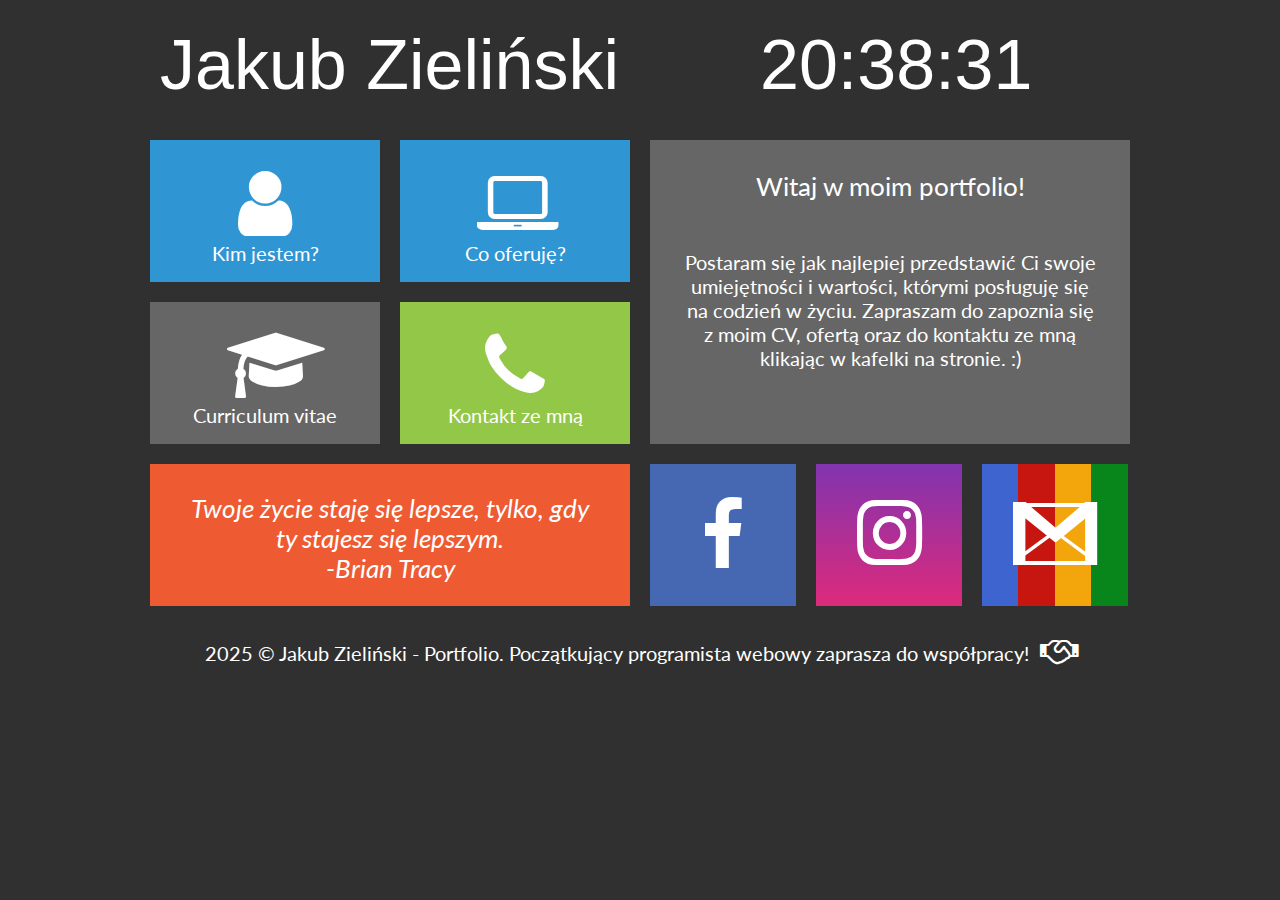
<file: index.html>
<!DOCTYPE html>
<html lang="pl">
<head>
    <meta charset="utf-8"/>
    <meta http-equiv="X-UA-Compatible" content="IE=edge,chrome=1" />
    <title>Jakub Zieliński - Portfolio</title>

    <meta name="description" content="Stworzę dla Ciebie wyjątkową stronę www! Zatrudnij programistę webowego: PHP, JavaScript, HTML, CSS, MySQL, WordPress, Joomla, Drupal."/>
    <meta name="keywords" content="zamów, stronę, tworzenie, www, programista, portfolio, php, Javascript, html, css, WordPress, Joomla, Drupal"/>

    <link rel="stylesheet" href="style.css" type="text/css"/>
    <link rel="stylesheet" href="css/fontello.css" type="text/css"/>
    <link href="https://fonts.googleapis.com/css2?family=Josefin+Slab:ital@1&family=Lato&display=swap" rel="stylesheet">

    <script src="timer.js"></script>


</head>


<body onload="odliczanie();">

    <div id="container">
        
        <div class="rectangle">
            <div id="logo"><a href="index.html" class="tilelinkhtml5">Jakub Zieliński</a></div>
            <div id="zegar">12:00:00</div>
            <div style="clear: both"></div>
        </div>

        <div class="square">
            <div class="tile1"> 
                <a href="kimjestem.html" class="tilelink"><i class="icon-user"></i><br/>Kim jestem?</a>
            </div>
            <a href="oferta.html" class="tilelinkhtml5">
                <div class="tile1">
                    <i class="icon-laptop"></i><br/>Co oferuję?
            </div>
            </a>
            <div style="clear:both"></div>

            <div class="tile2">
                <a href="cv.html" class="tilelink">
                    <i class="icon-graduation-cap"></i><br/>Curriculum vitae</a>
                </div>
            <div class="tile3">
                <a href="kontakt.html" class="tilelink">
                    <i class="icon-phone"></i><br/>Kontakt ze mną</a>
                </div>
            <div style="clear:both"></div>

            <div class="tile4">
                <i>Twoje życie staję się lepsze, tylko, gdy ty stajesz się lepszym.<br/> -Brian Tracy</i>
            </div>
        </div>
        <div class="square">
            <div class="tile5">
                <span class="big-text">Witaj w moim portfolio!</span><br/><br/><br/>
                Postaram się jak najlepiej przedstawić Ci swoje umiejętności i wartości, którymi posługuję się na codzień w życiu. Zapraszam do zapoznia się z moim CV, ofertą oraz do kontaktu ze mną klikając w kafelki na stronie. :)
            </div>
            <div class="fb">
                <a href="https://www.facebook.com/share/1DsL6nxudW/?mibextid=wwXIfr" target="_blank" class="sociallink"><i class="icon-facebook"></i></a>

            </div>
            <div class="ig">
                <a href="https://www.instagram.com/kuba_ziela/profilecard/?igsh=MXNybjl4d2dsMG9kbw==" target="_blank" class="sociallink"><i class="icon-instagram"></i></a>
            </div>
            <div class="gmail">
                <a href="mailto:kubaziela2478@gmail.com" target="_blank" class="sociallink"><i class="icon-gmail"></i></a>
            </div>

            <div style="clear:both"></div>
        </div>

        <div style="clear: both"></div>

        <div class="rectangle">2025 &copy; Jakub Zieliński - Portfolio. Początkujący programista webowy zaprasza do współpracy!
            <i class="icon-handshake-o"></i>
        </div>
    </div>

</body>
<script>
    window.onerror = function(message, source, lineno, colno, error) {
        console.error(`Error: ${message} at ${source}:${lineno}:${colno}`, error);
    };
</script>
</html>
</file>
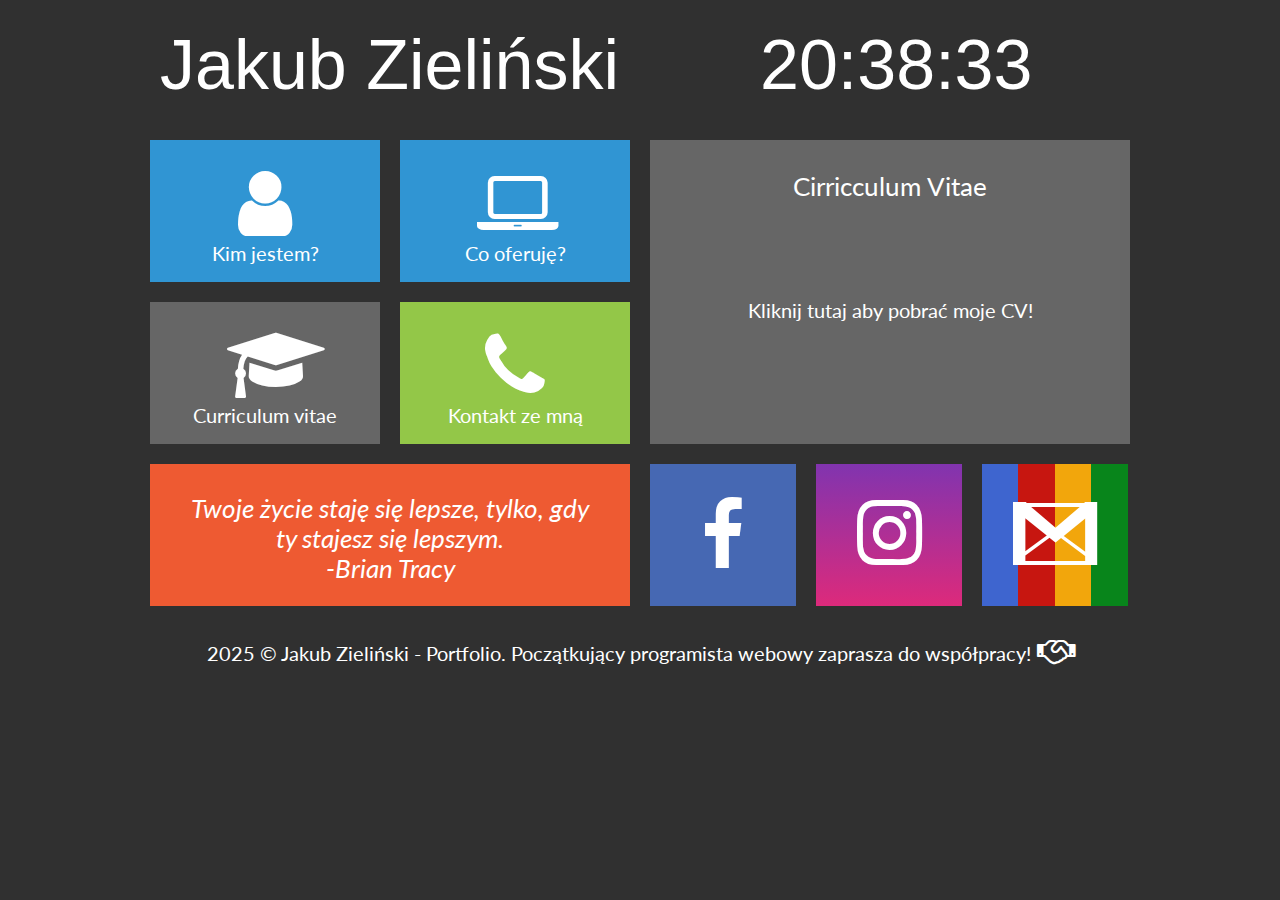
<file: cv.html>
<!DOCTYPE html>
<html lang="pl">
<head>
    <meta charset="utf-8"/>
    <meta http-equiv="X-UA-Compatible" content="IE=edge,chrome=1" />
    <title>Jakub Zieliński - Portfolio</title>

    <meta name="description" content="Stworzę dla Ciebie wyjątkową stronę www! Zatrudnij programistę webowego: PHP, JavaScript, HTML, CSS, MySQL, WordPress, Joomla, Drupal."/>
    <meta name="keywords" content="zamów, stronę, tworzenie, www, programista, portfolio, php, Javascript, html, css, WordPress, Joomla, Drupal"/>

    <link rel="stylesheet" href="style.css" type="text/css"/>
    <link rel="stylesheet" href="css/fontello.css" type="text/css"/>
    <link href="https://fonts.googleapis.com/css2?family=Josefin+Slab:ital@1&family=Lato&display=swap" rel="stylesheet">

    <script src="timer.js"></script>


</head>


<body onload="odliczanie();">
    <div id="container">
        
        <div class="rectangle">
            <div id="logo"><a href="index.html" class="tilelinkhtml5">Jakub Zieliński</a></div>
            <div id="zegar">12:00:00</div>
            <div style="clear: both"></div>
        </div>

        <div class="square">
            <div class="tile1"> 
                <a href="kimjestem.html" class="tilelink"><i class="icon-user"></i><br/>Kim jestem?</a>
            </div>
            <a href="oferta.html" class="tilelinkhtml5">
                <div class="tile1">
                    <i class="icon-laptop"></i><br/>Co oferuję?
            </div>
            </a>
            <div style="clear:both"></div>

            <div class="tile2">
                <a href="cv.html" class="tilelink">
                    <i class="icon-graduation-cap"></i><br/>Curriculum vitae</a>
                </div>
            <div class="tile3">
                <a href="kontakt.html" class="tilelink">
                    <i class="icon-phone"></i><br/>Kontakt ze mną</a>
                </div>
            <div style="clear:both"></div>

            <div class="tile4">
                <i>Twoje życie staję się lepsze, tylko, gdy ty stajesz się lepszym.<br/> -Brian Tracy</i>
            </div>
        </div>
        <div class="square">
            <div class="tile5">
                <span class="big-text">Cirricculum Vitae</span><br/><br/><br/><br/><br/>
                <a href="https://drive.google.com/file/d/1Uzl9v4x31Tk_HRSF2iTalqo8GN-tl9XK/view?usp=drivesdk" class="tilelinkhtml5" target="_blank">Kliknij tutaj aby pobrać moje CV!</a>
            </div>
            <div class="fb">
                <a href="https://www.facebook.com/share/1DsL6nxudW/?mibextid=wwXIfr" target="_blank" class="sociallink"><i class="icon-facebook"></i></a>

            </div>
            <div class="ig">
                <a href="https://www.instagram.com/kuba_ziela/profilecard/?igsh=MXNybjl4d2dsMG9kbw==" target="_blank" class="sociallink"><i class="icon-instagram"></i></a>
            </div>
            <div class="gmail">
                <a href="mailto:kubaziela2478@gmail.com" target="_blank" class="sociallink"><i class="icon-gmail"></i></a>
            </div>
            <div style="clear:both"></div>
        </div>
        <div style="clear:both"></div>
        <div class="rectangle">2025 &copy; Jakub Zieliński - Portfolio. Początkujący programista webowy zaprasza do współpracy!<i class="icon-handshake-o"></i></div>
        
    </div>

</body>
<script>
    window.onerror = function(message, source, lineno, colno, error) {
        console.error(`Error: ${message} at ${source}:${lineno}:${colno}`, error);
    };
</script>
</html>
</file>
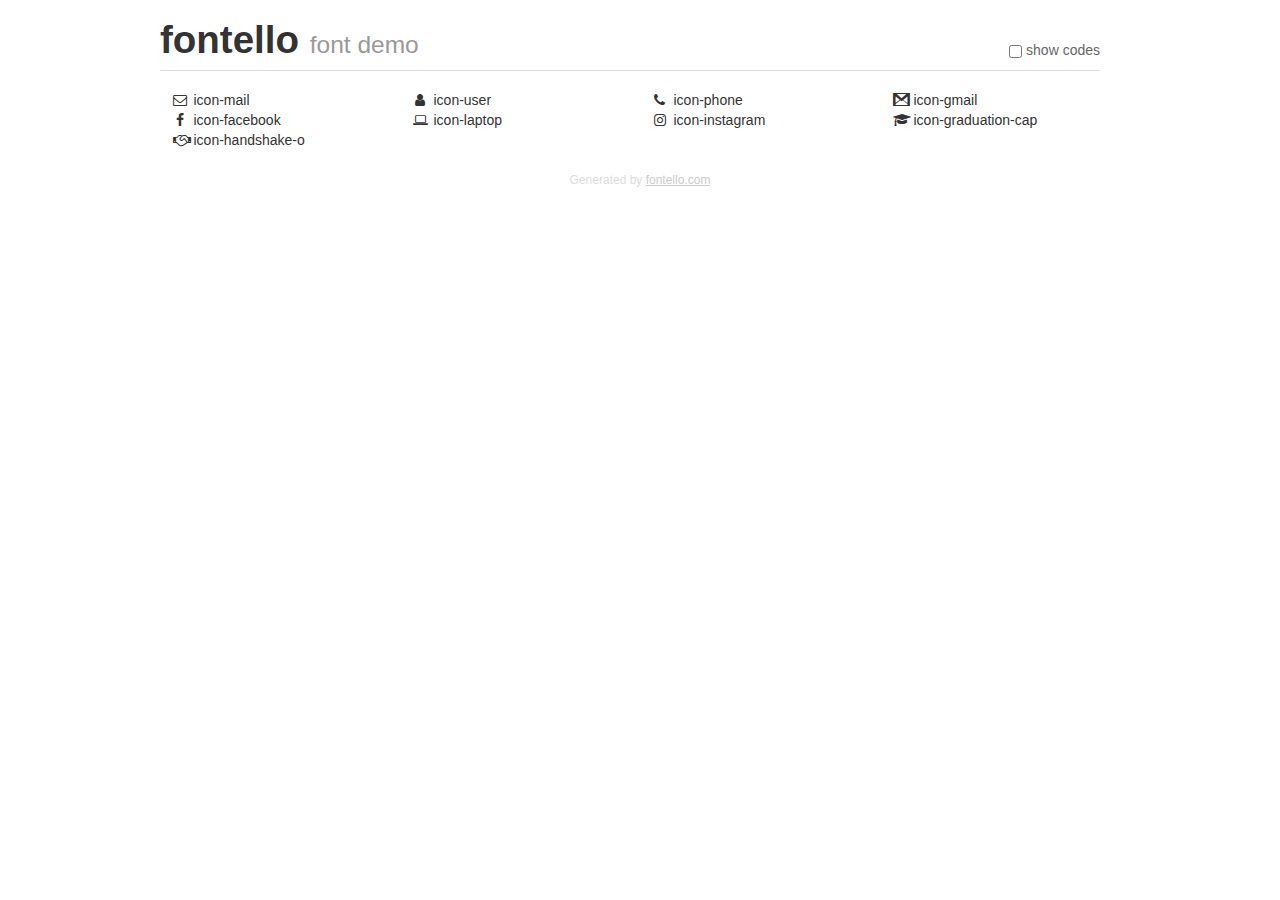
<file: demo.html>
<!DOCTYPE html>
<html>
  <head>
  <!--[if lt IE 9]><script language="javascript" type="text/javascript" src="//html5shim.googlecode.com/svn/trunk/html5.js"></script><![endif]-->
  <meta charset="UTF-8">
  <style>
    html {
      font-size: 100%;
      -webkit-text-size-adjust: 100%;
      -ms-text-size-adjust: 100%;
    }
    a:focus {
      outline: thin dotted #333;
      outline: 5px auto -webkit-focus-ring-color;
      outline-offset: -2px;
    }
    a:hover,
    a:active {
      outline: 0;
    }
    input {
      margin: 0;
      font-size: 100%;
      vertical-align: middle;
      *overflow: visible;
      line-height: normal;
    }
    input::-moz-focus-inner {
      padding: 0;
      border: 0;
    }
    body {
      margin: 0;
      font-family: "Helvetica Neue", Helvetica, Arial, sans-serif;
      font-size: 14px;
      line-height: 20px;
      color: #333;
      background-color: #fff;
    }
    a {
      color: #08c;
      text-decoration: none;
    }
    a:hover {
      color: #005580;
      text-decoration: underline;
    }
    .row {
      margin-left: -20px;
      *zoom: 1;
    }
    .row:before,
    .row:after {
      display: table;
      content: "";
      line-height: 0;
    }
    .row:after {
      clear: both;
    }
    .span3 {
      float: left;
      min-height: 1px;
      margin-left: 20px;
      width: 220px;
    }
    .container {
      width: 940px;
      margin-right: auto;
      margin-left: auto;
      *zoom: 1;
    }
    .container:before,
    .container:after {
      display: table;
      content: "";
      line-height: 0;
    }
    .container:after {
      clear: both;
    }
    small {
      font-size: 85%;
    }
    h1 {
      margin: 10px 0;
      font-family: inherit;
      font-weight: bold;
      line-height: 20px;
      color: inherit;
      text-rendering: optimizelegibility;
      line-height: 40px;
      font-size: 38.5px;
    }
    h1 small {
      font-weight: normal;
      line-height: 1;
      color: #999;
      font-size: 24.5px;
    }

    body {
      margin-top: 90px;
    }
    .header {
      position: fixed;
      top: 0;
      left: 50%;
      margin-left: -480px;
      background-color: #fff;
      border-bottom: 1px solid #ddd;
      padding-top: 10px;
      z-index: 10;
    }
    .footer {
      color: #ddd;
      font-size: 12px;
      text-align: center;
      margin-top: 20px;
    }
    .footer a {
      color: #ccc;
      text-decoration: underline;
    }
    .the-icons {
      font-size: 14px;
      line-height: 24px;
    }
    .switch {
      position: absolute;
      right: 0;
      bottom: 10px;
      color: #666;
    }
    .switch input {
      margin-right: 0.3em;
    }
    .codesOn .i-name {
      display: none;
    }
    .codesOn .i-code {
      display: inline;
    }
    .i-code {
      display: none;
    }
    @font-face {
      font-family: 'fontello';
      src: url('./font/fontello.eot?98303801');
      src: url('./font/fontello.eot?98303801#iefix') format('embedded-opentype'),
           url('./font/fontello.woff?98303801') format('woff'),
           url('./font/fontello.ttf?98303801') format('truetype'),
           url('./font/fontello.svg?98303801#fontello') format('svg');
      font-weight: normal;
      font-style: normal;
    }
    .demo-icon {
      font-family: "fontello";
      font-style: normal;
      font-weight: normal;
      speak: never;
     
      display: inline-block;
      text-decoration: inherit;
      width: 1em;
      margin-right: .2em;
      text-align: center;
      /* opacity: .8; */
     
      /* For safety - reset parent styles, that can break glyph codes*/
      font-variant: normal;
      text-transform: none;
     
      /* fix buttons height, for twitter bootstrap */
      line-height: 1em;
     
      /* Animation center compensation - margins should be symmetric */
      /* remove if not needed */
      margin-left: .2em;
     
      /* You can be more comfortable with increased icons size */
      /* font-size: 120%; */
     
      /* Font smoothing. That was taken from TWBS */
      -webkit-font-smoothing: antialiased;
      -moz-osx-font-smoothing: grayscale;
     
      /* Uncomment for 3D effect */
      /* text-shadow: 1px 1px 1px rgba(127, 127, 127, 0.3); */
    }
    </style>
    <link rel="stylesheet" href="css/animation.css"><!--[if IE 7]><link rel="stylesheet" href="css/" + font.fontname + "-ie7.css"><![endif]-->
    <script>
      function toggleCodes(on) {
        var obj = document.getElementById('icons');
      
        if (on) {
          obj.className += ' codesOn';
        } else {
          obj.className = obj.className.replace(' codesOn', '');
        }
      }
    </script>
  </head>
  <body>
    <div class="container header">
      <h1>fontello <small>font demo</small></h1>
      <label class="switch">
        <input type="checkbox" onclick="toggleCodes(this.checked)">show codes
      </label>
    </div>
    <div class="container" id="icons">
      <div class="row">
        <div class="span3" title="Code: 0xe800">
          <i class="demo-icon icon-mail">&#xe800;</i> <span class="i-name">icon-mail</span><span class="i-code">0xe800</span>
        </div>
        <div class="span3" title="Code: 0xe801">
          <i class="demo-icon icon-user">&#xe801;</i> <span class="i-name">icon-user</span><span class="i-code">0xe801</span>
        </div>
        <div class="span3" title="Code: 0xe802">
          <i class="demo-icon icon-phone">&#xe802;</i> <span class="i-name">icon-phone</span><span class="i-code">0xe802</span>
        </div>
        <div class="span3" title="Code: 0xe803">
          <i class="demo-icon icon-gmail">&#xe803;</i> <span class="i-name">icon-gmail</span><span class="i-code">0xe803</span>
        </div>
      </div>
      <div class="row">
        <div class="span3" title="Code: 0xf09a">
          <i class="demo-icon icon-facebook">&#xf09a;</i> <span class="i-name">icon-facebook</span><span class="i-code">0xf09a</span>
        </div>
        <div class="span3" title="Code: 0xf109">
          <i class="demo-icon icon-laptop">&#xf109;</i> <span class="i-name">icon-laptop</span><span class="i-code">0xf109</span>
        </div>
        <div class="span3" title="Code: 0xf16d">
          <i class="demo-icon icon-instagram">&#xf16d;</i> <span class="i-name">icon-instagram</span><span class="i-code">0xf16d</span>
        </div>
        <div class="span3" title="Code: 0xf19d">
          <i class="demo-icon icon-graduation-cap">&#xf19d;</i> <span class="i-name">icon-graduation-cap</span><span class="i-code">0xf19d</span>
        </div>
      </div>
      <div class="row">
        <div class="span3" title="Code: 0xf2b5">
          <i class="demo-icon icon-handshake-o">&#xf2b5;</i> <span class="i-name">icon-handshake-o</span><span class="i-code">0xf2b5</span>
        </div>
      </div>
    </div>
    <div class="container footer">Generated by <a href="https://fontello.com">fontello.com</a></div>
  </body>
</html>
</file>
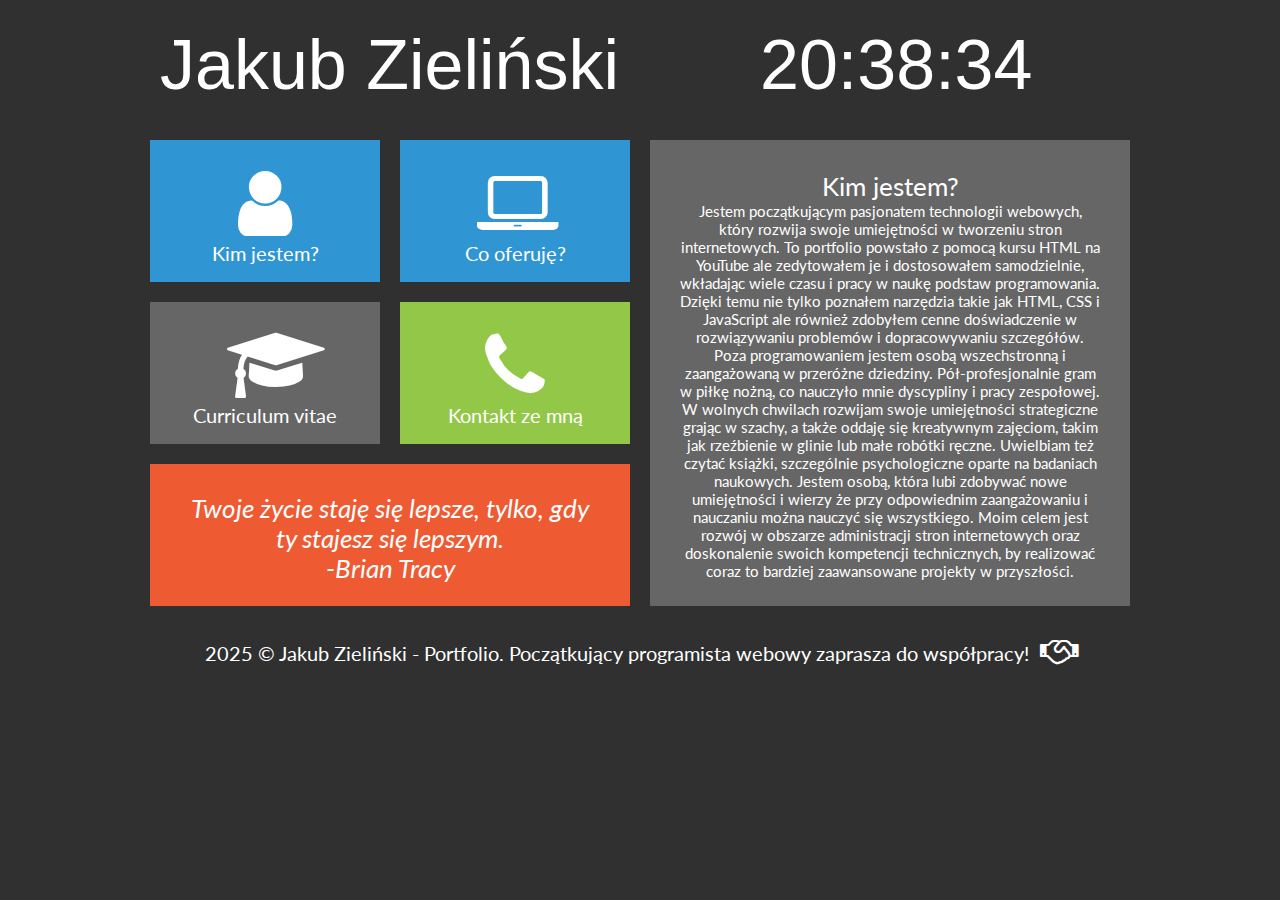
<file: kimjestem.html>
<!DOCTYPE html>
<html lang="pl">
<head>
    <meta charset="utf-8"/>
    <meta http-equiv="X-UA-Compatible" content="IE=edge,chrome=1" />
    <title>Jakub Zieliński - Portfolio</title>

    <meta name="description" content="Stworzę dla Ciebie wyjątkową stronę www! Zatrudnij programistę webowego: PHP, JavaScript, HTML, CSS, MySQL, WordPress, Joomla, Drupal."/>
    <meta name="keywords" content="zamów, stronę, tworzenie, www, programista, portfolio, php, Javascript, html, css, WordPress, Joomla, Drupal"/>

    <link rel="stylesheet" href="style.css" type="text/css"/>
    <link rel="stylesheet" href="css/fontello.css" type="text/css"/>
    <link href="https://fonts.googleapis.com/css2?family=Josefin+Slab:ital@1&family=Lato&display=swap" rel="stylesheet">

    <script src="timer.js"></script>

    <style>
        .tile5 {
            height: 406px;
            font-size: 15px;
        }
    </style>


</head>


<body onload="odliczanie();">
    <div id="container">
        
        <div class="rectangle">
            <div id="logo"><a href="index.html" class="tilelinkhtml5">Jakub Zieliński</a></div>
            <div id="zegar">12:00:00</div>
            <div style="clear: both"></div>
        </div>

        <div class="square">
            <div class="tile1"> 
                <a href="kimjestem.html" class="tilelink"><i class="icon-user"></i><br/>Kim jestem?</a>
            </div>
            <a href="oferta.html" class="tilelinkhtml5">
                <div class="tile1">
                    <i class="icon-laptop"></i><br/>Co oferuję?
            </div>
            </a>
            <div style="clear:both"></div>

            <div class="tile2">
                <a href="cv.html" class="tilelink">
                    <i class="icon-graduation-cap"></i><br/>Curriculum vitae</a>
                </div>
            <div class="tile3">
                <a href="kontakt.html" class="tilelink">
                    <i class="icon-phone"></i><br/>Kontakt ze mną</a>
                </div>
            <div style="clear:both"></div>

            <div class="tile4">
                <i>Twoje życie staję się lepsze, tylko, gdy ty stajesz się lepszym.<br/> -Brian Tracy</i>
            </div>
        </div>
        <div class="square">
            <div class="tile5" style="text-align: center;">
                <span class="big-text">Kim jestem?</span><br/>
                Jestem początkującym pasjonatem technologii webowych, który rozwija swoje umiejętności w tworzeniu  stron internetowych. To portfolio powstało z pomocą kursu HTML na YouTube ale zedytowałem je i dostosowałem samodzielnie, wkładając wiele czasu i pracy w naukę podstaw programowania. Dzięki temu nie tylko poznałem narzędzia takie jak HTML, CSS i JavaScript ale również zdobyłem cenne doświadczenie w rozwiązywaniu problemów i dopracowywaniu szczegółów.

                Poza programowaniem jestem osobą wszechstronną i zaangażowaną w przeróżne dziedziny.  Pół-profesjonalnie gram w piłkę nożną, co nauczyło mnie dyscypliny i pracy zespołowej. W wolnych chwilach rozwijam swoje umiejętności strategiczne grając w szachy, a także oddaję się kreatywnym zajęciom, takim jak rzeźbienie w glinie lub małe robótki ręczne. Uwielbiam też czytać książki, szczególnie psychologiczne oparte na badaniach naukowych.

                Jestem osobą, która lubi zdobywać nowe umiejętności i wierzy że przy odpowiednim zaangażowaniu i nauczaniu można nauczyć się wszystkiego. Moim celem jest rozwój w obszarze administracji stron internetowych oraz doskonalenie swoich kompetencji technicznych, by realizować coraz to bardziej zaawansowane projekty w przyszłości.
            </div>
            <div style="clear:both"></div>
        </div>

        <div style="clear: both"></div>

        <div class="rectangle">2025 &copy; Jakub Zieliński - Portfolio. Początkujący programista webowy zaprasza do współpracy! <i class="icon-handshake-o"></i></div>
        </div>
    </div>

</body>
<script>
    window.onerror = function(message, source, lineno, colno, error) {
        console.error(`Error: ${message} at ${source}:${lineno}:${colno}`, error);
    };
</script>
</html>
</file>
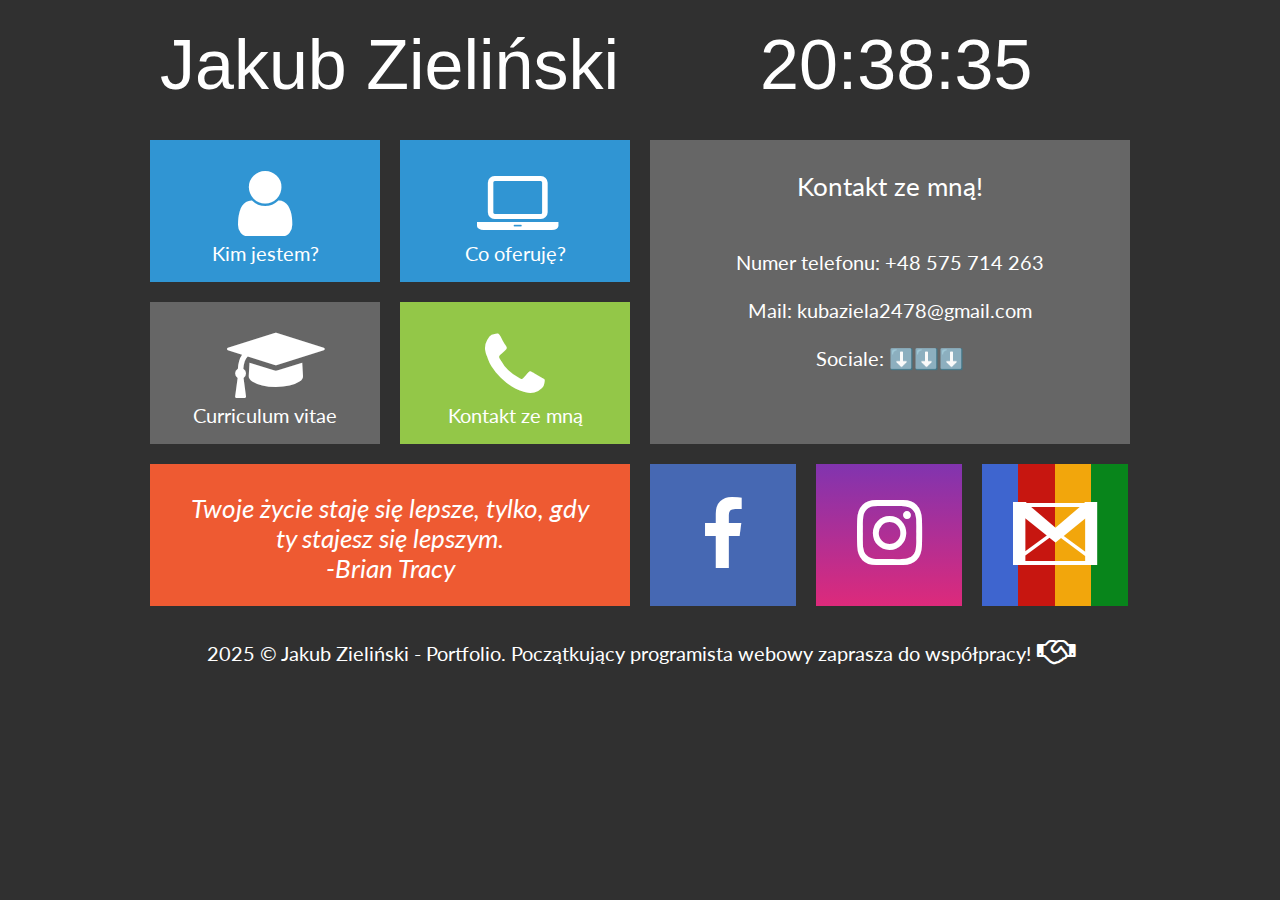
<file: kontakt.html>
<!DOCTYPE html>
<html lang="pl">
<head>
    <meta charset="utf-8"/>
    <meta http-equiv="X-UA-Compatible" content="IE=edge,chrome=1" />
    <title>Jakub Zieliński - Portfolio</title>

    <meta name="description" content="Stworzę dla Ciebie wyjątkową stronę www! Zatrudnij programistę webowego: PHP, JavaScript, HTML, CSS, MySQL, WordPress, Joomla, Drupal."/>
    <meta name="keywords" content="zamów, stronę, tworzenie, www, programista, portfolio, php, Javascript, html, css, WordPress, Joomla, Drupal"/>

    <link rel="stylesheet" href="style.css" type="text/css"/>
    <link rel="stylesheet" href="css/fontello.css" type="text/css"/>
    <link href="https://fonts.googleapis.com/css2?family=Josefin+Slab:ital@1&family=Lato&display=swap" rel="stylesheet">

    <script src="timer.js"></script>


</head>


<body onload="odliczanie();">

    <div id="container">
        
        <div class="rectangle">
            <div id="logo"><a href="index.html" class="tilelinkhtml5">Jakub Zieliński</a></div>
            <div id="zegar">12:00:00</div>
            <div style="clear: both"></div>
        </div>

        <div class="square">
            <div class="tile1"> 
                <a href="kimjestem.html" class="tilelink"><i class="icon-user"></i><br/>Kim jestem?</a>
            </div>
            <a href="oferta.html" class="tilelinkhtml5">
                <div class="tile1">
                    <i class="icon-laptop"></i><br/>Co oferuję?
            </div>
            </a>
            <div style="clear:both"></div>

            <div class="tile2">
                <a href="cv.html" class="tilelink">
                    <i class="icon-graduation-cap"></i><br/>Curriculum vitae</a>
                </div>
            <div class="tile3">
                <a href="kontakt.html" class="tilelink">
                    <i class="icon-phone"></i><br/>Kontakt ze mną</a>
                </div>
            <div style="clear:both"></div>

            <div class="tile4">
                <i>Twoje życie staję się lepsze, tylko, gdy ty stajesz się lepszym.<br/> -Brian Tracy</i>
            </div>
        </div>
        <div class="square">
            <div class="tile5">
                <span class="big-text">Kontakt ze mną!</span><br/><br/><br/>
                Numer telefonu: +48 575 714 263<br/><br/>
                Mail: kubaziela2478@gmail.com<br/><br/>
                Sociale: ⬇️⬇️⬇️

            </div>
            <div class="fb">
                <a href="https://www.facebook.com/share/1DsL6nxudW/?mibextid=wwXIfr" target="_blank" class="sociallink"><i class="icon-facebook"></i></a>

            </div>
            <div class="ig">
                <a href="https://www.instagram.com/kuba_ziela/profilecard/?igsh=MXNybjl4d2dsMG9kbw==" target="_blank" class="sociallink"><i class="icon-instagram"></i></a>
            </div>
            <div class="gmail">
                <a href="mailto:kubaziela2478@gmail.com" target="_blank" class="sociallink"><i class="icon-gmail"></i></a>
            </div>

            <div style="clear:both"></div>
        </div>

        <div style="clear: both"></div>

        <div class="rectangle">2025 &copy; Jakub Zieliński - Portfolio. Początkujący programista webowy zaprasza do współpracy!<i class="icon-handshake-o"></i> <i class="icon-mail-alt"></i></div>
        </div>

    </div>

</body>
<script>
    window.onerror = function(message, source, lineno, colno, error) {
        console.error(`Error: ${message} at ${source}:${lineno}:${colno}`, error);
    };
</script>
</html>
</file>
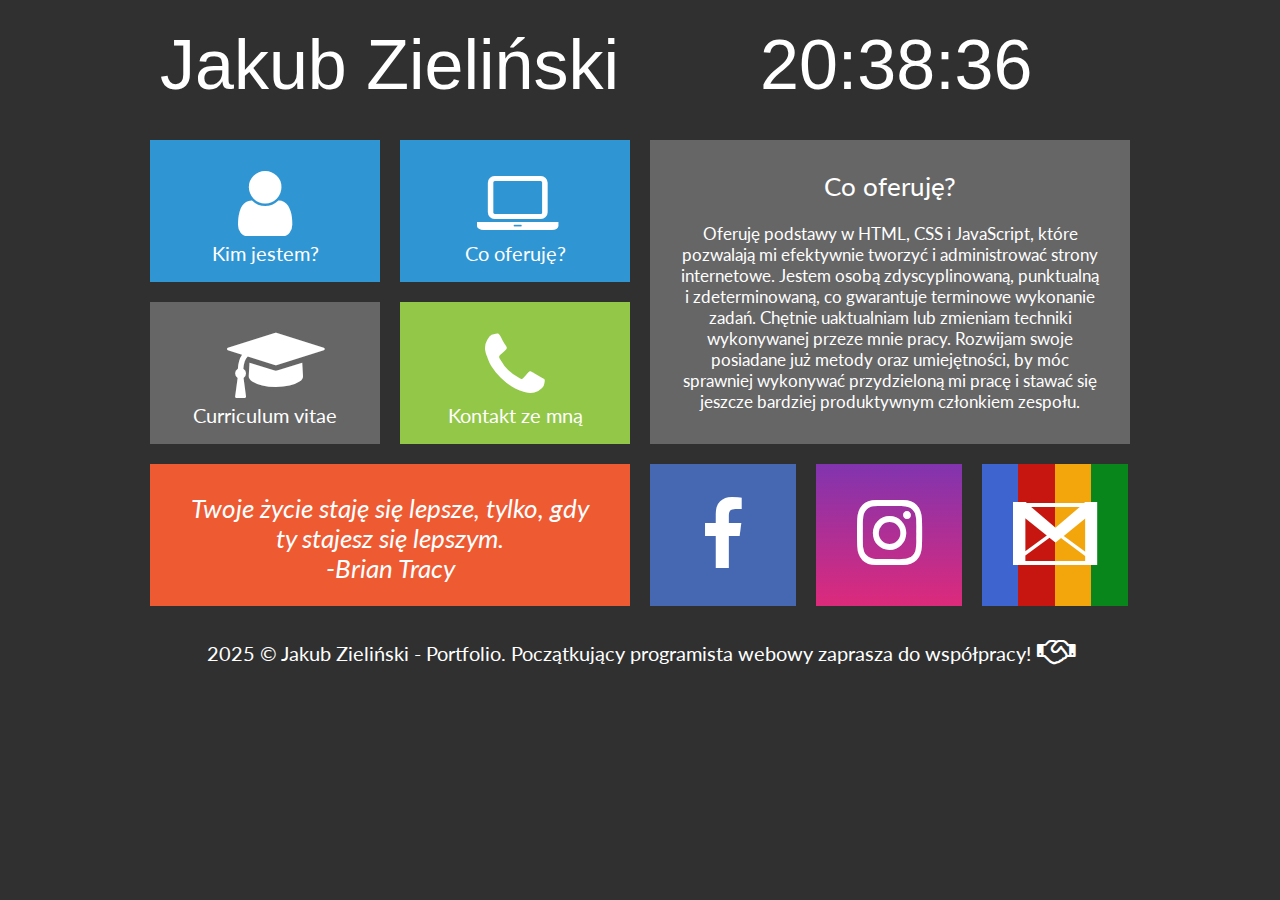
<file: oferta.html>
<!DOCTYPE html>
<html lang="pl">
<head>
    <meta charset="utf-8"/>
    <meta http-equiv="X-UA-Compatible" content="IE=edge,chrome=1" />
    <title>Jakub Zieliński - Portfolio</title>

    <meta name="description" content="Stworzę dla Ciebie wyjątkową stronę www! Zatrudnij programistę webowego: PHP, JavaScript, HTML, CSS, MySQL, WordPress, Joomla, Drupal."/>
    <meta name="keywords" content="zamów, stronę, tworzenie, www, programista, portfolio, php, Javascript, html, css, WordPress, Joomla, Drupal"/>

    <link rel="stylesheet" href="style.css" type="text/css"/>
    <link rel="stylesheet" href="css/fontello.css" type="text/css"/>
    <link href="https://fonts.googleapis.com/css2?family=Josefin+Slab:ital@1&family=Lato&display=swap" rel="stylesheet">

    <script src="timer.js"></script>

    <style>
        .tile5 {
            font-size: 17px;;
        }
    </style>


</head>


<body onload="odliczanie();">
    <div id="container">
        
        <div class="rectangle">
            <div id="logo"><a href="index.html" class="tilelinkhtml5">Jakub Zieliński</a></div>
            <div id="zegar">12:00:00</div>
            <div style="clear: both"></div>
        </div>

        <div class="square">
            <div class="tile1"> 
                <a href="kimjestem.html" class="tilelink"><i class="icon-user"></i><br/>Kim jestem?</a>
            </div>
            <a href="oferta.html" class="tilelinkhtml5">
                <div class="tile1">
                    <i class="icon-laptop"></i><br/>Co oferuję?
                </div>
            </a>
            <div style="clear:both"></div>

            <div class="tile2">
                <a href="cv.html" class="tilelink">
                    <i class="icon-graduation-cap"></i><br/>Curriculum vitae</a>
                </div>
            <div class="tile3">
                <a href="kontakt.html" class="tilelink">
                    <i class="icon-phone"></i><br/>Kontakt ze mną</a>
                </div>
            <div style="clear:both"></div>

            <div class="tile4">
                <i>Twoje życie staję się lepsze, tylko, gdy ty stajesz się lepszym.<br/> -Brian Tracy</i>
            </div>
        </div>
        <div class="square">
            <div class="tile5">
               <span class="big-text">Co oferuję?</span><br/><br/>
               Oferuję podstawy w HTML, CSS i JavaScript, które pozwalają mi efektywnie tworzyć i administrować strony internetowe. Jestem osobą zdyscyplinowaną, punktualną i zdeterminowaną, co gwarantuje terminowe wykonanie zadań.

               Chętnie uaktualniam lub zmieniam techniki wykonywanej przeze mnie pracy. Rozwijam swoje posiadane już metody oraz umiejętności, by móc sprawniej wykonywać przydzieloną mi pracę i stawać się jeszcze bardziej produktywnym członkiem zespołu.
            </div>
            <div class="fb">
                <a href="https://www.facebook.com/share/1DsL6nxudW/?mibextid=wwXIfr" target="_blank" class="sociallink"><i class="icon-facebook"></i></a>
            </div>
            <div class="ig">
                <a href="https://www.instagram.com/kuba_ziela/profilecard/?igsh=MXNybjl4d2dsMG9kbw==" target="_blank" class="sociallink"><i class="icon-instagram"></i></a>
            </div>
            <div class="gmail">
                <a href="mailto:kubaziela2478@gmail.com" target="_blank" class="sociallink"><i class="icon-gmail"></i></a>
            </div>
            <div style="clear:both"></div>
        </div>
        <div style="clear:both"></div>
        <div class="rectangle">2025 &copy; Jakub Zieliński - Portfolio. Początkujący programista webowy zaprasza do współpracy!<i class="icon-handshake-o"></i></div>
    </div>
    
         
</body>
<script>
    window.onerror = function(message, source, lineno, colno, error) {
        console.error(`Error: ${message} at ${source}:${lineno}:${colno}`, error);
    };
</script>
</html>
</file>
<file: style.css>
body {
    background-color: #303030;
    color: #ffffff;
    font-family: "Lato", serif;
    font-size: 20px;
    font-weight: 400;
    font-style: normal;
}

#container {
    width: 1000px;
    margin-left: auto;
    margin-right: auto;
}

.rectangle {
    width: 960px;
    margin: 20px;
    text-align: center;
}

.square {
    width: 50%;
    float: left;
}

#logo {
    margin-top: 5px;
    margin-bottom: 5px;
    float: left;
    font-family: "Josefin Sans", sans-serif;
    font-size: 70px;
    width: 600px;
    font-weight: 300;
    text-align: left;
}

#zegar {
    margin-top: 5px;
    margin-bottom: 5px;
    float: left;
    font-family: "Josefin Sans", sans-serif;
    font-size: 70px;
    font-weight: 300;
    text-align: left;
}

.tile1 {
    margin: 10px;
    width: 230px;
    height: 142px;
    background-color: #3095d3;
    float: left;
    text-align: center;
}

.tile1:hover {
    background-color: #2084c2;
}

.tile2 {
    margin: 10px;
    width: 230px;
    height: 142px;
    background-color: #666666;
    float: left;
    text-align: center;
}

.tile2:hover {
    background-color: #555555;
}

.tile3 {
    margin: 10px;
    width: 230px;
    height: 142px;
    background-color: #93c748;
    float: left;
    text-align: center;
}

.tile3:hover {
    background-color: #82b637;
}

.tile4 {
    margin: 10px;
    width: 420px;
    height: 82px;
    background-color: #ee5a32;
    text-align: center;
    font-size: 26px;
    padding: 30px;
    line-height: 115%;
}

.tile5 {
    margin: 10px;
    width: 420px;
    height: 244px;
    background-color: #666666;
    text-align: center;
    padding: 30px;
}

.ig {
    margin: 10px;
    width: 146px;
    height: 142px;
    background: linear-gradient(to bottom, #8134af, #dd2a7b);
    float: left;
    text-align: center;
}

.ig:hover {
    background: linear-gradient(to bottom, #7023ae, #cc1a6a);
}

.fb {
    margin: 10px;
    width: 146px;
    height: 142px;
    background-color: #4668b3;
    float: left;
}

.fb:hover {
    background: #3557a2;
}

.gmail {
    margin: 10px;
    width: 146px;
    height: 142px;
    background: repeating-linear-gradient(to right, #3e65cf 0%, #3e65cf 25%, #c71610 25%, #c71610 50%, #f2a60c 50%, #f2a60c 75%, #08851b 75%, #08851b 100%);
    background-size: 100% 100%;
    float: left;
}

.gmail:hover {
    background: repeating-linear-gradient(to right, #2d54be 0%, #2d54be 25%, #b60500 25%, #b60500 50%, #e1a50b 50%, #e1a50b 75%, #07740a 75%, #07740a 100%);
}

a.tilelink {
    color: #ffffff;
    text-decoration: none;
    display: block;
    width: 230px;
    height: 142px;
}

a.tilelinkhtml5 {
    color: #ffffff;
    text-decoration: none;
}

a.sociallink {
    color: #ffffff;
    text-decoration: none;
    display: block;
    width: 146px;
    height: 142px;
}

.big-text {
    font-size: 26px;
}
</file>
<file: css/fontello.css>
@font-face {
  font-family: 'fontello';
  src: url('../font/fontello.eot?45003758');
  src: url('../font/fontello.eot?45003758#iefix') format('embedded-opentype'),
       url('../font/fontello.woff2?45003758') format('woff2'),
       url('../font/fontello.woff?45003758') format('woff'),
       url('../font/fontello.ttf?45003758') format('truetype'),
       url('../font/fontello.svg?45003758#fontello') format('svg');
  font-weight: normal;
  font-style: normal;
}
/* Chrome hack: SVG is rendered more smooth in Windozze. 100% magic, uncomment if you need it. */
/* Note, that will break hinting! In other OS-es font will be not as sharp as it could be */
/*
@media screen and (-webkit-min-device-pixel-ratio:0) {
  @font-face {
    font-family: 'fontello';
    src: url('../font/fontello.svg?45003758#fontello') format('svg');
  }
}
*/
[class^="icon-"]:before, [class*=" icon-"]:before {
  font-family: "fontello";
  font-style: normal;
  font-weight: normal;
  speak: never;

  display: inline-block;
  text-decoration: inherit;
  width: 1em;
  margin-right: .2em;
  text-align: center;
  /* opacity: .8; */

  /* For safety - reset parent styles, that can break glyph codes*/
  font-variant: normal;
  text-transform: none;

  /* fix buttons height, for twitter bootstrap */
  line-height: 1em;

  /* Animation center compensation - margins should be symmetric */
  /* remove if not needed */
  margin-left: .2em;

  /* you can be more comfortable with increased icons size */
  /* font-size: 120%; */

  /* Font smoothing. That was taken from TWBS */
  -webkit-font-smoothing: antialiased;
  -moz-osx-font-smoothing: grayscale;

  /* Uncomment for 3D effect */
  /* text-shadow: 1px 1px 1px rgba(127, 127, 127, 0.3); */
}

.icon-mail:before { content: '\e800'; font-size: 76px; margin-top: 25px;} /* '' */
.icon-user:before { content: '\e801'; font-size: 76px; margin-top: 25px;} /* '' */
.icon-phone:before { content: '\e802'; font-size: 76px; margin-top: 25px;} /* '' */
.icon-gmail:before { content: '\e803'; font-size: 70px; margin-top: 35px; margin-left: 31px;} /* '' */
.icon-facebook:before { content: '\f09a'; font-size: 76px; margin-top: 33px; margin-left: 34px;} /* '' */
.icon-laptop:before { content: '\f109'; font-size: 76px; margin-top: 25px;} /* '' */
.icon-instagram:before { content: '\f16d'; font-size: 76px; margin-top: 30px;} /* '' */
.icon-graduation-cap:before { content: '\f19d'; font-size: 76px; margin-top:25px;} /* '' */
.icon-handshake-o:before { content: '\f2b5'; font-size: 30px; } /* '' */
</file>
<file: css/animation.css>
/*
   Animation example, for spinners
*/
.animate-spin {
  -moz-animation: spin 2s infinite linear;
  -o-animation: spin 2s infinite linear;
  -webkit-animation: spin 2s infinite linear;
  animation: spin 2s infinite linear;
  display: inline-block;
}
@-moz-keyframes spin {
  0% {
    -moz-transform: rotate(0deg);
    -o-transform: rotate(0deg);
    -webkit-transform: rotate(0deg);
    transform: rotate(0deg);
  }

  100% {
    -moz-transform: rotate(359deg);
    -o-transform: rotate(359deg);
    -webkit-transform: rotate(359deg);
    transform: rotate(359deg);
  }
}
@-webkit-keyframes spin {
  0% {
    -moz-transform: rotate(0deg);
    -o-transform: rotate(0deg);
    -webkit-transform: rotate(0deg);
    transform: rotate(0deg);
  }

  100% {
    -moz-transform: rotate(359deg);
    -o-transform: rotate(359deg);
    -webkit-transform: rotate(359deg);
    transform: rotate(359deg);
  }
}
@-o-keyframes spin {
  0% {
    -moz-transform: rotate(0deg);
    -o-transform: rotate(0deg);
    -webkit-transform: rotate(0deg);
    transform: rotate(0deg);
  }

  100% {
    -moz-transform: rotate(359deg);
    -o-transform: rotate(359deg);
    -webkit-transform: rotate(359deg);
    transform: rotate(359deg);
  }
}
@-ms-keyframes spin {
  0% {
    -moz-transform: rotate(0deg);
    -o-transform: rotate(0deg);
    -webkit-transform: rotate(0deg);
    transform: rotate(0deg);
  }

  100% {
    -moz-transform: rotate(359deg);
    -o-transform: rotate(359deg);
    -webkit-transform: rotate(359deg);
    transform: rotate(359deg);
  }
}
@keyframes spin {
  0% {
    -moz-transform: rotate(0deg);
    -o-transform: rotate(0deg);
    -webkit-transform: rotate(0deg);
    transform: rotate(0deg);
  }

  100% {
    -moz-transform: rotate(359deg);
    -o-transform: rotate(359deg);
    -webkit-transform: rotate(359deg);
    transform: rotate(359deg);
  }
}
</file>
